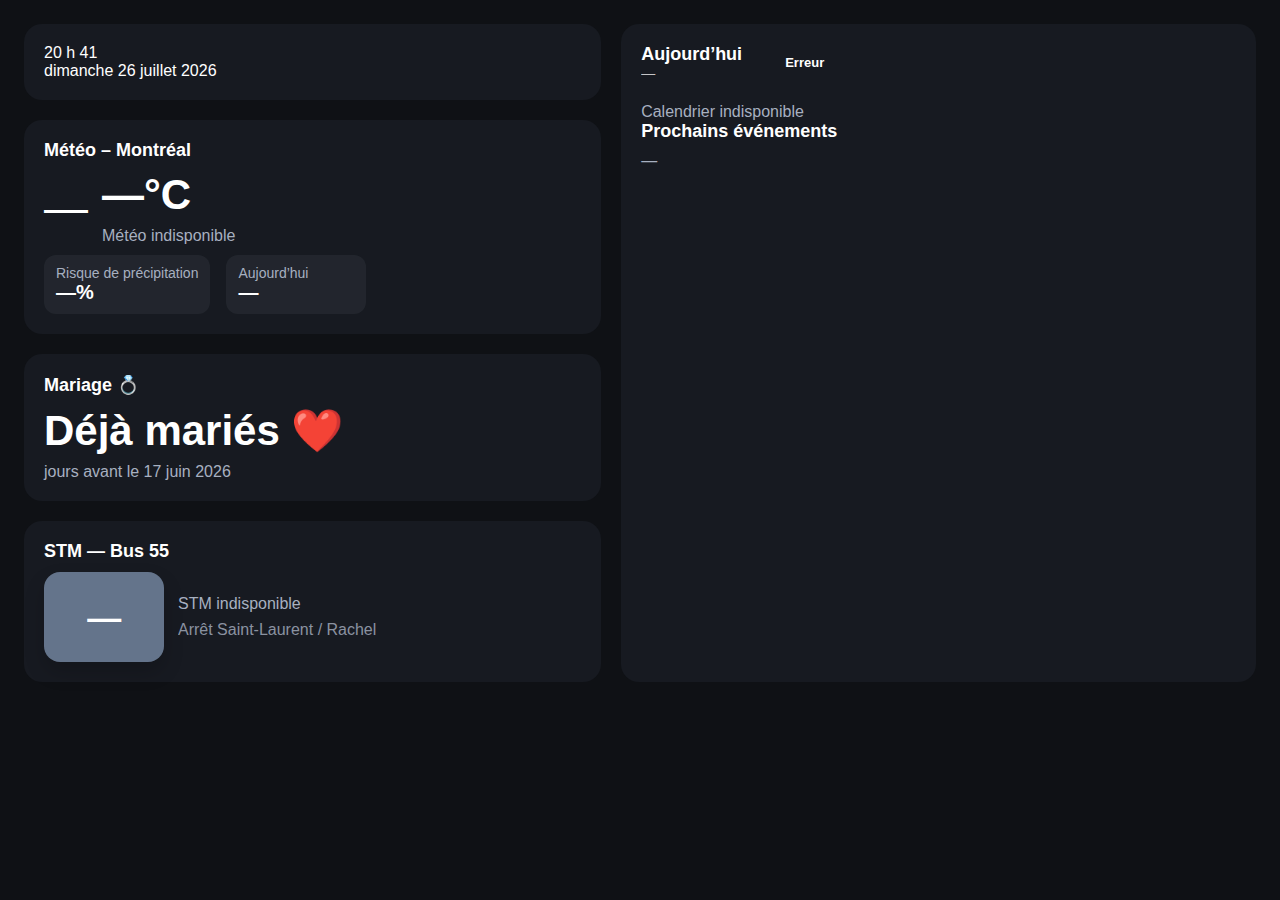
<file: index.html>
<!doctype html>
<html lang="fr">
<head>
  <meta charset="utf-8">
  <title>Dashboard</title>
  <meta name="viewport" content="width=device-width, initial-scale=1">

  <link rel="manifest" href="manifest.webmanifest">
  <meta name="theme-color" content="#0f1115">
  <meta name="apple-mobile-web-app-capable" content="yes">
  <meta name="apple-mobile-web-app-status-bar-style" content="black-translucent">

  <link rel="stylesheet" href="css/base.css">
  <link rel="stylesheet" href="css/layout.css">
  <link rel="stylesheet" href="css/components.css">
</head>

<body>
  <div class="container">
    <!-- COLONNE GAUCHE -->
    <div class="leftCol">
      <div data-widget="clock"></div>
      <div data-widget="weather"></div>
      <div data-widget="wedding"></div>
      <div data-widget="bus"></div>
    </div>

    <!-- COLONNE DROITE -->
    <div class="rightCol">
      <div data-widget="calendar"></div>
    </div>
  </div>

  <script src="js/config.js"></script>
  <script src="js/include.js"></script>
  <script type="module" src="js/app.js"></script>
</body>
</html>
</file>
<file: css/base.css>
:root{
  --bg:#0f1115;
  --card:#171a21;
  --text:#ffffff;
  --muted:#a7b0c0;
  --radius:18px;
}

*{ box-sizing:border-box; }

html, body{ height:100%; }

body{
  margin:0;
  background:var(--bg);
  color:var(--text);
  font-family:-apple-system, BlinkMacSystemFont, Arial, sans-serif;
}
</file>
<file: css/layout.css>
/* css/layout.css */

.container{
  padding:24px;
  display:grid;
  grid-template-columns: 1fr 1.1fr;
  gap:20px;

  /* 2 colonnes full height */
  align-items: stretch;
}

/* Colonne gauche : pile verticale qui prend toute la hauteur */
.leftCol{
  display:flex;
  flex-direction:column;
  gap:20px;
  height: 100%;
}

/* Chaque carte à gauche peut "respirer" sans forcer */
.leftCol .card{
  flex: 0 0 auto;
}

/* Colonne droite : calendrier full height */
.rightCol{
  height:100%;
  display:flex;
}
.rightCol .card{
  width:100%;
  height:100%;
  display:flex; /* pour structurer le contenu interne du calendrier */
}
</file>
<file: css/components.css>
.card{
  background:var(--card);
  border-radius:var(--radius);
  padding:20px;
}

.title{
  font-weight:800;
  font-size:18px;
  margin:0 0 10px 0;
}

.small{
  color:var(--muted);
  margin-top:8px;
  font-size:16px;
}

.btn{
  display:inline-block;
  text-decoration:none;
  color:var(--text);
  background:rgba(167,176,192,0.15);
  padding:10px 14px;
  border-radius:12px;
  font-weight:700;
}
</file>
